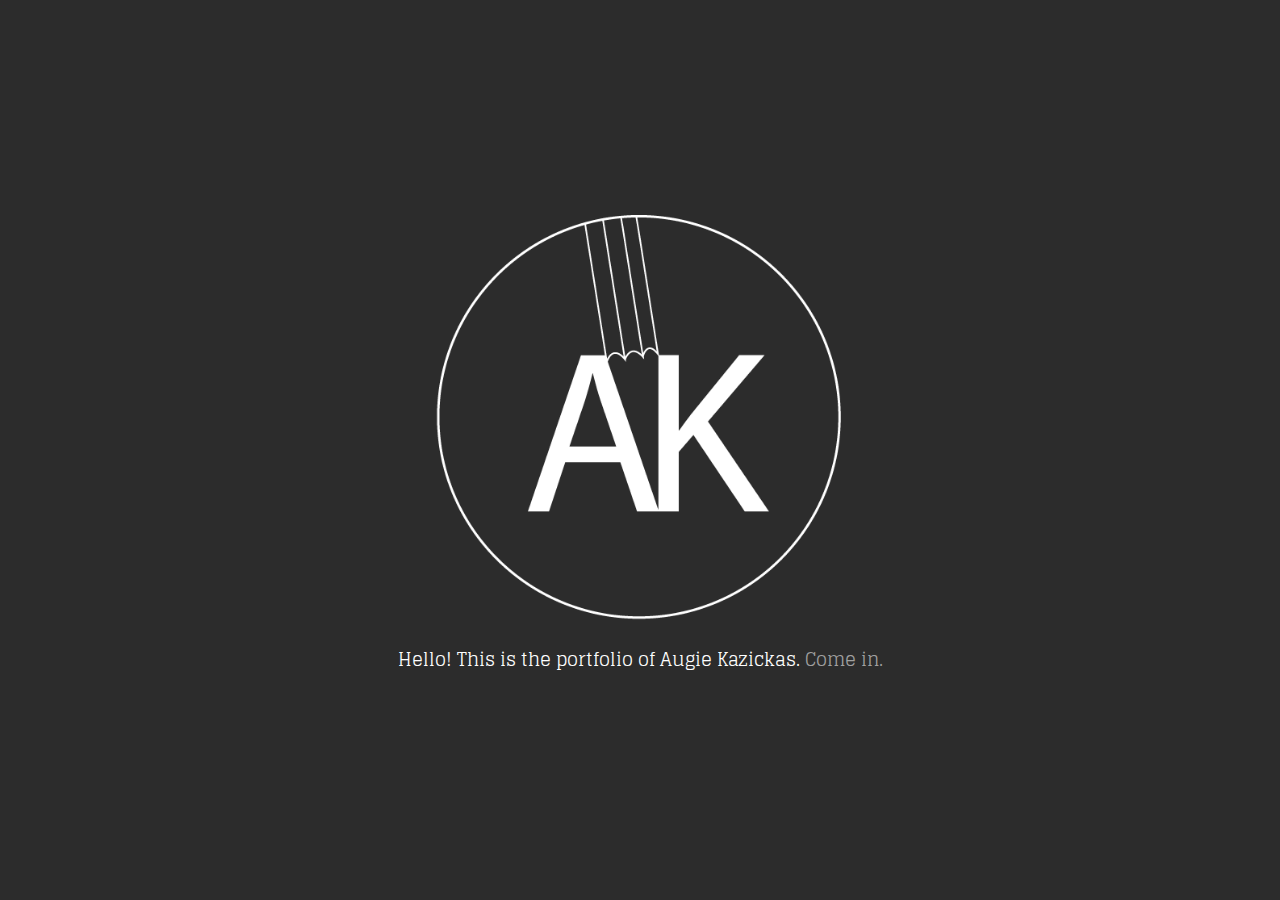
<file: index.html>
<!DOCTYPE html>
<html>
<!-- .io -->
<head>
	<meta charset="UTF-8"/>
	<meta name="viewport" content="width=device-width, initial-scale=1">
	<title>Augie Kazickas</title>
	<!-- <link href="css/style.css" media="screen" rel="stylesheet" /> -->
	<link href="css/main.css" media="screen" rel="stylesheet" />
	<link rel="stylesheet" href="css/animate.css">
	<link href='http://fonts.googleapis.com/css?family=Oswald' rel='stylesheet' type='text/css'>
	<link href='http://fonts.googleapis.com/css?family=Glegoo' rel='stylesheet' type='text/css'>
</head>
<body>
	<div class="container" id="splash-page">
		<a href="portfolio.html"><img class="animated fadeIn" src="img/frontimagelogo.png"></a>
		<p>Hello! This is the portfolio of Augie Kazickas. <a href="portfolio.html" class="comeIn">Come in. </a></p>
	</div> <!-- container -->
</body>
</html>
</file>
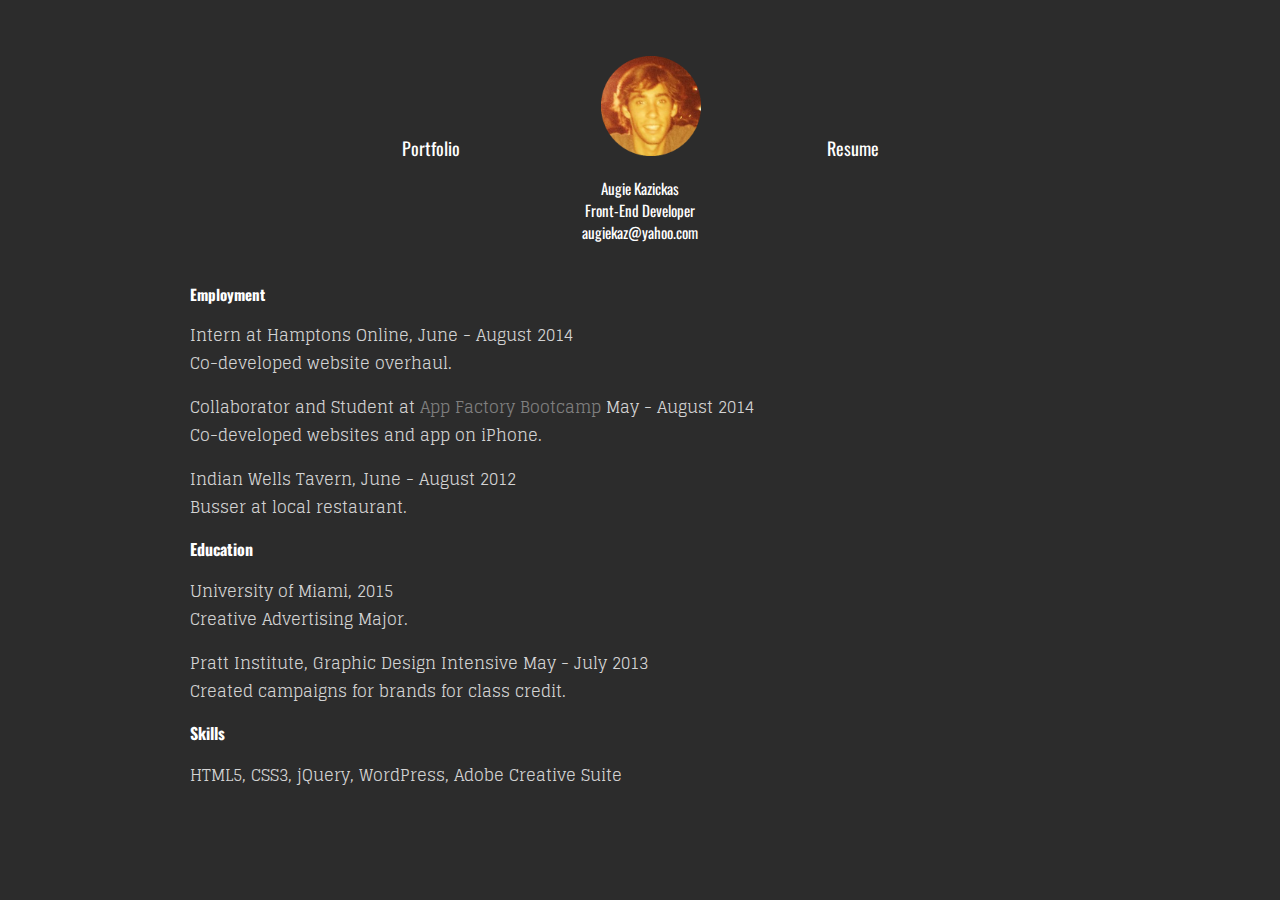
<file: resume.html>
<!DOCTYPE html>
<html>
<head>
	<meta charset="UTF-8"/>
	<title>Resume</title>
	<link href="css/resume.css" media="screen" rel="stylesheet" />
	<link href="css/print.css" media="print" rel="stylesheet"/>
	<link href='http://fonts.googleapis.com/css?family=Oswald' rel='stylesheet' type='text/css'>
	<link href='http://fonts.googleapis.com/css?family=Glegoo' rel='stylesheet' type='text/css'>
</head>
<body>
	<div class="container">
		<div class="header">
			<ul>
				<!-- <li><a href="index.html">Home</a></li> -->
				<li><a href="portfolio.html">Portfolio</a></li>
				<li><img src="img/me.png" alt="Augie Kazickas"></li>
				<li><a href="resume.html">Resume</a></li>
				<!-- <li><a href="contact.html">Contact</a></li> -->
			</ul>
			<div class="bio">Augie Kazickas</div>
			<div class="bio">Front-End Developer</div>
			<div class="bio">augiekaz@yahoo.com</div>
		</div>
		<section id="employment"> 
			<h1>Employment</h1>
			<p>Intern at Hamptons Online, June - August 2014 <br> Co-developed website overhaul.</p>
			<p>Collaborator and Student at <a href="https://hackapp.co/schools/the-coded" class="appFactory" target="_blank">App Factory Bootcamp</a> May - August 2014<br> Co-developed websites and app on iPhone.</p>
			<p>Indian Wells Tavern, June - August 2012 <br> Busser at local restaurant.</p>
		</section>
		<section id="education"> 
			<h1>Education</h1>
			<p>University of Miami, 2015 <br> Creative Advertising Major.</p>
			<p>Pratt Institute, Graphic Design Intensive May - July 2013 <br> Created campaigns for brands for class credit.</p>
		</section>
		<section id="skills"> 
			<h1>Skills</h1>
			<p> HTML5, CSS3, jQuery, WordPress, Adobe Creative Suite</p>
			
		</section>
	</div> <!-- container -->
</body>
</html>
</file>
<file: css/style.css>
body {
	margin: 0;
	background-color: #699B99;
}

.container {
	width:960px;
	margin: 0 auto;
	margin-top: 40px;
	/*border: 1px solid black;*/
	background-color: #699B99;
	overflow: hidden;
}

.header {
	margin-bottom:40px;
}

.header ul {
	list-style-type: none;
	display:block;
	/*border: 1px solid black;*/
	padding-left: 0px;	
}

.header ul li {
	display:inline;
	font-family: 'Oswald', sans-serif;
	font-size: 18px;
	padding:61px;
	/*border:1px solid black;	*/
	margin: 0;	

}

.header ul li a {
	text-decoration: none;
	color:#FFFFFF;
	margin:0;
}

.bio {
	text-align: center;
	font-family: 'Oswald', sans-serif;
	font-size: 15px;
	color:#FFFFFF;
	margin-left: 20px;
}

img {
	width:100px;
	height:100px;
	/*border:1px solid black;*/
}

#employment, #education, #skills {
	margin-left: 30px;
}

#employment h1 {
	/*text-align: center;*/
	font-family: 'Oswald', sans-serif;
	font-size: 15px;
	color:#FFFFFF;
}

#employment p {
	/*text-align: center;*/
	font-family: 'Glegoo', serif;
	color:#a5c3c2;
}

#education h1 {
	/*text-align: center;*/
	font-family: 'Oswald', sans-serif;
	font-size: 16px;
	color:#FFFFFF;
}

#education p {
	/*text-align: center;*/
	font-family: 'Glegoo', serif;
	color:#a5c3c2;
}

#skills h1 {
	/*text-align: center;*/
	font-family: 'Oswald', sans-serif;
	font-size: 16px;
	color:#FFFFFF;
}

#skills p {
	/*text-align: center;*/
	font-family: 'Glegoo', serif;
	color:#a5c3c2;
}
</file>
<file: css/main.css>
body {
	margin: 0;
	background-color: #2C2C2C;
}

.container {
	width:960px;
	margin: 0 auto;
	/*border: 1px solid black;*/
	background-color: #2C2C2C;
	overflow: hidden;
	position: fixed;
  	top: 50%;
  	left: 50%;
  	transform: translate(-50%, -50%);
}

/* Splash Page */

#splash-page img {
	/*border: 1px solid black;*/
	display: block;
	margin: 0 auto;
	width:418px;
	height:418px;

}

#splash-page a.comeIn {
	color:#D3D3D3;
	text-decoration: none;
	opacity: 0.7;
}

#splash-page a.comeIn:hover {
	color:#D3D3D3;
	text-decoration: none;
	opacity: 1;
}


#splash-page.container p {
	text-align: center;
	font-family: 'Glegoo', serif;
	font-size: 18px;
	color:#FFFFFF;
}

@media only screen and (max-width: 320px) {

#splash-page.container {
	width:320px;
}


#splash-page.container p {
	font-size: 12px;
	margin: 25px;
}



#splash-page img {
	max-width: 320px;
	height: auto;
}





	} /* end */
</file>
<file: css/resume.css>
body {
	margin: 0;
	background-color: #2c2c2c;
}

.container {
	width:960px;
	margin: 0 auto;
	margin-top: 40px;
	/*border: 1px solid black;*/
	background-color: #2c2c2c;
	overflow: hidden;
}

.header {
	margin-bottom:40px;
	text-align: center;
}

.header ul {
	list-style-type: none;
	display:block;
	/*border: 1px solid black;*/
	padding-left: 0px;	
}

.header ul li {
	display:inline;
	font-family: 'Oswald', sans-serif;
	font-size: 18px;
	padding:61px;
	/*border:1px solid black;*/	
	margin: 0;	

}

.header ul li a {
	text-decoration: none;
	color:#FFFFFF;
	margin:0;
}

.bio {
	text-align: center;
	font-family: 'Oswald', sans-serif;
	font-size: 15px;
	color:#FFFFFF;
	
}

img {
	width:100px;
	height:100px;
	/*border:1px solid black;*/
	margin-left: 15px;
}

#employment, #education, #skills {
	margin-left: 30px;
	color:#D3D3D3;
}

#employment h1 {
	/*text-align: center;*/
	font-family: 'Oswald', sans-serif;
	font-size: 15px;
	color:#FFFFFF;
}

#employment p {
	/*text-align: center;*/
	font-family: 'Glegoo', serif;
	/*color:#a5c3c2;*/
}

#education h1 {
	/*text-align: center;*/
	font-family: 'Oswald', sans-serif;
	font-size: 16px;
	color:#FFFFFF;
}

#education p {
	/*text-align: center;*/
	font-family: 'Glegoo', serif;
	/*color:#a5c3c2;*/
}

#skills h1 {
	/*text-align: center;*/
	font-family: 'Oswald', sans-serif;
	font-size: 16px;
	color:#FFFFFF;
}

#skills p {
	/*text-align: center;*/
	font-family: 'Glegoo', serif;
	/*color:#a5c3c2;*/
}

a.appFactory {
	color:#D3D3D3;
	text-decoration: none;
	opacity: 0.5;
}

a.appFactory:hover {
	color:#D3D3D3;
	text-decoration: none;
	opacity: 1;
}


@media only screen and (max-width: 320px) {


.container {
	width:320px;
	margin: 0 auto;
	margin-top: 40px;
	background-color: #2C2C2C;
	overflow: hidden;
}

.header {
	margin-bottom:40px;
}

.header ul {
	list-style-type: none;
	display:block;
	/*border: 1px solid black;*/
	padding-left: 0px;	
	text-align: center;
}

.header ul li {
	display:inline;
	font-family: 'Oswald', sans-serif;
	font-size: 18px;
	padding:7px;
	/*border:1px solid black;*/	
	margin: 0;	


}

.header ul li a {
	text-decoration: none;
	color:#FFFFFF;
	margin:0;
}

li img {
	width:100px;
	height:100px;
	/*border:1px solid black;*/
	margin-left: 15px;
	display: none;

}

#employment, #education, #skills {
	margin:5px;
}








	} /* end */
</file>
<file: css/print.css>
nav, ul, li, a {
	display:none;
}

.bio {
	text-align: center;
}

.header {
	margin-bottom: 30pt;
}

section h1 {
	font-size: 12pt;
}

body {
	background:transparent;
}

a[href^="https://"] {
  display: inline;
  color:#000;
  text-decoration: none;
}
</file>
